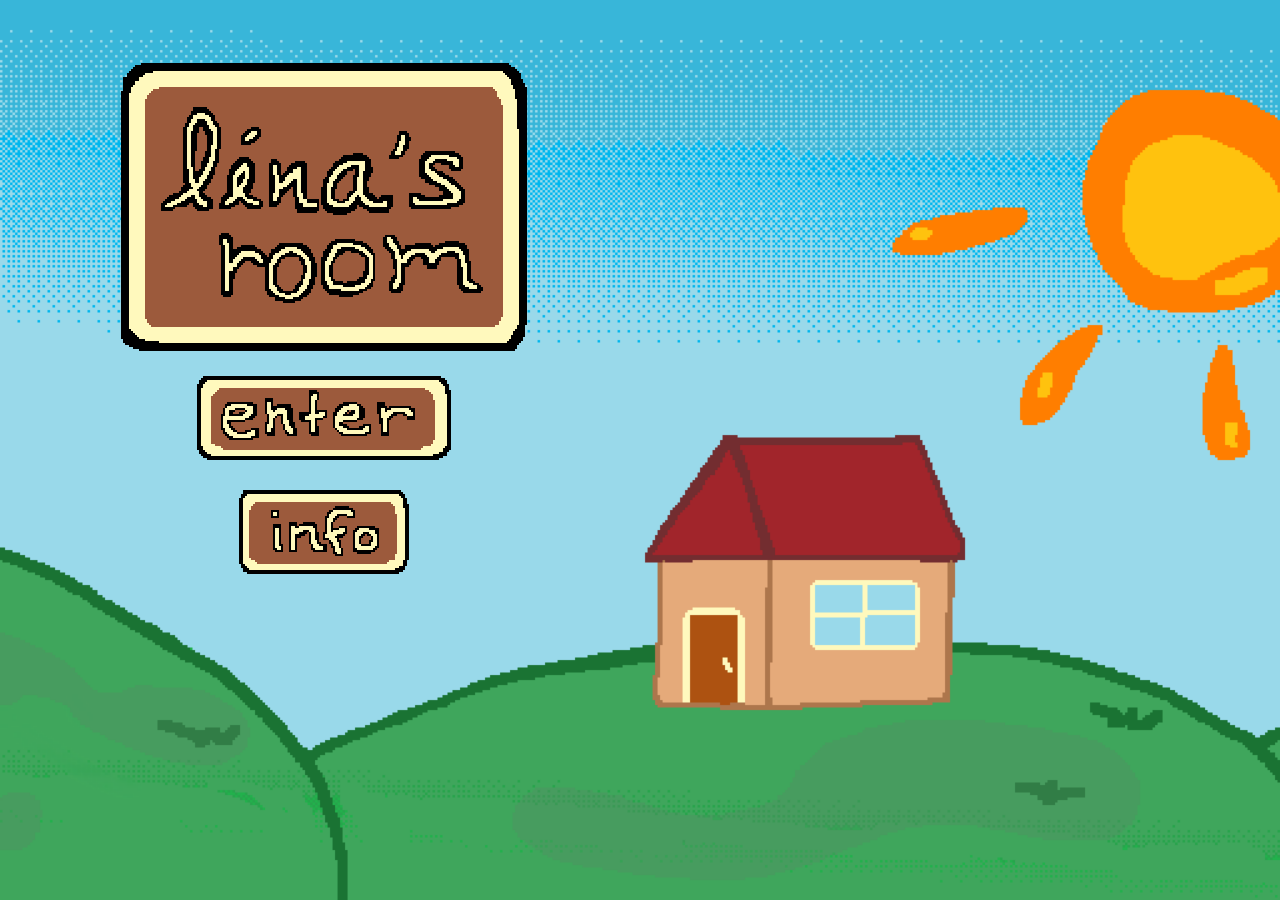
<file: index.html>
<!DOCTYPE html>
<html lang="en">
<head>
    <meta charset="UTF-8">
    <meta name="viewport" content="width=device-width, initial-scale=1.0">
    <title>Lina's Room</title>
    <link rel="stylesheet" href="styles.css">
</head>
<body id="index-body">
    <span id="home-title"><img src="imgs/title_frame.png" alt="lina's room title"></span>
    <span id="buttons"><a href="room.html"><img src="imgs/enter_frame.png" alt="enter button"></a></span>
    <span id="buttons"><a href="info.html"><img src="imgs/info_frame.png" alt="info button"></a></span>
</body>
</html>
</file>
<file: styles.css>
#index-body {
  background-image: url('imgs/bg_frame.png');
  background-repeat: no-repeat;
  background-position: center;
  background-attachment: fixed;
  background-size: cover;
}
#other-body {
  background-color:#f9b9b9;
}
#home-title {
  display:flex;
  margin-top: 5%;
  margin-left: 10%;
  margin-right: 60%;
  justify-content: center;
}
#buttons {
  display: flex;
  margin-top: 2%;
  margin-left: 10%;
  margin-right: 60%;
  justify-content: center;
}
.container {
  display: flex;
  justify-content: space-between;
}
#back {
  flex: 1;
  padding-top: 2%;
  padding-left: 4%;
}
#board-1 {
  position: relative;
  flex: 4;
  padding-top: 2%;
  padding-left: 5%;
  padding-right: 5%;
  justify-content: center;
}
#home-button {
  flex: 1;
  padding-top: 2%;
  padding-left: 5%;
}
#header-text {
  font-family: "lores-21-serif", sans-serif;
  position: absolute;
  top: 15%;
  left: 50%;
  transform: translate(-50%, -15%);
  color: black;
  font-size: 36px;
  text-align: center;
}
#info-text {
  font-family: "lores-21-serif", sans-serif;
  position: absolute;
  top: 30%;
  left: 45%;
  transform: translate(-45%, -30%);
  color: black;
  font-size: 30px;
  text-align: center;
}
#other-text {
  font-family: "lores-21-serif", sans-serif;
  position: absolute;
  top: 45%;
  left: 50%;
  transform: translate(-50%, -45%);
  color: black;
  font-size: 36px;
  text-align: center;
  padding-left: 5%;
  padding-right: 5%;
}
#extra-text {
  font-family: "lores-21-serif", sans-serif;
  position: absolute;
  top: 60%;
  left: 50%;
  transform: translate(-50%, -60%);
  color: black;
  font-size: 30px;
  text-align: center;
}
#board-2 {
  position: relative;
  flex: 4;
  padding-top: 2%;
  justify-content: center;
}
#picture {
  position: absolute;
  top: 22%;
  left: 18%;
  transform: translate(-18%, -22%);
}
#picture-b {
  position: absolute;
  top: 25%;
  left: 46%;
  transform: translate(-46%, -25%);
}
#desktop {
  position: absolute;
  top: 33.5%;
  left: 50.5%;
  transform: translate(-50.5%, -33.5%);
}
#desktop-b {
  position: absolute;
  top: 25%;
  left: 47%;
  transform: translate(-47%, -25%);
}
#passport {
  position: absolute;
  top: 22.5%;
  left: 81%;
  transform: translate(-81%, -22.5%);
}
#passport-b {
  position: absolute;
  top: 28%;
  left: 45.5%;
  transform: translate(-45.5%, -28%);
}
#books {
  position: absolute;
  top: 44%;
  left: 84.5%;
  transform: translate(-84.5%, -44%);
}
#books-b {
  position: absolute;
  top: 30%;
  left: 43%;
  transform: translate(-43%, -30%);
}
#chiika {
  position: absolute;
  top: 70%;
  left: 18%;
  transform: translate(-18%, -70%);
}
#chiika-b {
  position: absolute;
  top: 27%;
  left: 48%;
  transform: translate(-48%, -27%);
}
#kero {
  position: absolute;
  top: 72.5%;
  left: 28.5%;
  transform: translate(-28.5%, -72.5%);
}
#kero-b {
  position: absolute;
  top: 27%;
  left: 48%;
  transform: translate(-48%, -27%);
}
#blanket {
  position: absolute;
  top: 80.75%;
  left: 74.5%;
  transform: translate(-74.5%, -80.75%);
}
#blanket-b {
  position: absolute;
  top: 25%;
  left: 46.5%;
  transform: translate(-46.5%, -25%);
}
</file>
